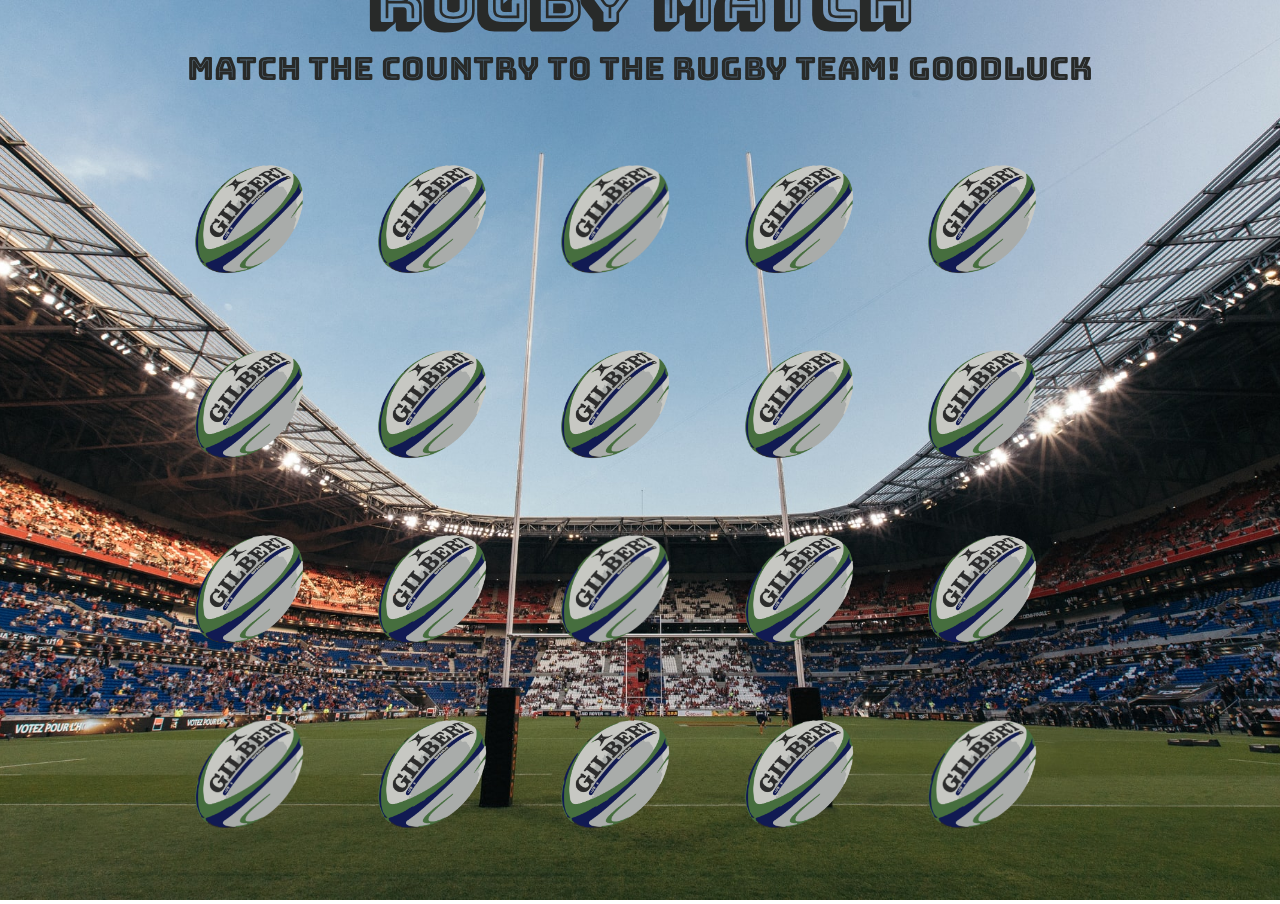
<file: index.html>
<!DOCTYPE html>
<html lang="en">
<head>
    <meta charset="UTF-8">
    <meta name="viewport" content="width=device-width, initial-scale=1.0">
    <meta http-equiv="X-UA-Compatible" content="ie=edge">
    <link href="https://fonts.googleapis.com/css?family=Bungee+Inline|Bungee+Shade&display=swap" rel="stylesheet">
    <link href=style.css rel="stylesheet">
    
    <title>Rugby Match</title>
</head>
<body>
    <h1 class="title">Rugby Match</h1>
  
  
    <!-- ---------------------------------------------------------------------Instructions------------------------------------------------------------ -->
    <div class="rugby-pitch">
        <div class="referee-container">
            <div class="instructions">
                <p>Match the country to the rugby team! Goodluck</p>
            </div>
        </div>
        <!-- -------------------------------------------------------Game Board------------------------------------------------------- -->
        <div class="play-card">
            <div class="backside face">
                <img class="ball" src="assets/images/rugby-ball.png" />
            </div>
            <div class="frontside face">
                <img class="front-side" src="assets/images/flags/argentina.png" />
            </div>
        </div>
         <div class="play-card">
            <div class="backside face">
                <img class="ball" src="assets/images/rugby-ball.png" />
            </div>
            <div class="frontside face">
                <img class="front-side" src="assets/images/flags/australia.png" />
            </div>
        </div>
         <div class="play-card">
            <div class="backside face">
                <img class="ball" src="assets/images/rugby-ball.png" />
            </div>
            <div class="frontside face">
                <img class="front-side" src="assets/images/flags/england.png" />
            </div>
        </div>
         <div class="play-card">
            <div class="backside face">
                <img class="ball" src="assets/images/rugby-ball.png" />
            </div>
            <div class="frontside face">
                <img class="front-side" src="assets/images/flags/france.png" />
            </div>
        </div>
         <div class="play-card">
            <div class="backside face">
                <img class="ball" src="assets/images/rugby-ball.png" />
            </div>
            <div class="frontside face">
                <img class="front-side" src="assets/images/flags/ireland.png" />
            </div>
        </div>
         <div class="play-card">
            <div class="backside face">
                <img class="ball" src="assets/images/rugby-ball.png" />
            </div>
            <div class="frontside face">
                <img class="front-side" src="assets/images/flags/japan.png" />
            </div>
        </div>
         <div class="play-card">
            <div class="backside face">
                <img class="ball" src="assets/images/rugby-ball.png" />
            </div>
            <div class="frontside face">
                <img class="front-side" src="assets/images/flags/new-zealand.png" />
            </div>
        </div>
         <div class="play-card">
            <div class="backside face">
                <img class="ball" src="assets/images/rugby-ball.png" />
            </div>
            <div class="frontside face">
                <img class="front-side" src="assets/images/flags/scotland-flag.png" />
            </div>
        </div>
         <div class="play-card">
            <div class="backside face">
                <img class="ball" src="assets/images/rugby-ball.png" />
            </div>
            <div class="frontside face">
                <img class="front-side" src="assets/images/flags/south-africa.png" />
            </div>
        </div>
         <div class="play-card">
            <div class="backside face">
                <img class="ball" src="assets/images/rugby-ball.png" />
            </div>
            <div class="frontside face">
                <img class="front-side" src="assets/images/flags/wales.png" />
            </div>
        </div>
         <div class="play-card">
            <div class="backside face">
                <img class="ball" src="assets/images/rugby-ball.png" />
            </div>
            <div class="frontside face">
                <img class="front-side" src="assets/images/logos/all-blacks.png" />
            </div>
        </div>
         <div class="play-card">
            <div class="backside face">
                <img class="ball" src="assets/images/rugby-ball.png" />
            </div>
            <div class="frontside face">
                <img class="front-side" src="assets/images/logos/brave-blossoms.png" />
            </div>
        </div>
         <div class="play-card">
            <div class="backside face">
                <img class="ball" src="assets/images/rugby-ball.png" />
            </div>
            <div class="frontside face">
                <img class="front-side" src="assets/images/logos/irfu.png" />
            </div>
        </div>
         <div class="play-card">
            <div class="backside face">
                <img class="ball" src="assets/images/rugby-ball.png" />
            </div>
            <div class="frontside face">
                <img class="front-side" src="assets/images/logos/les-bleus.png" />
            </div>
        </div>
         <div class="play-card">
            <div class="backside face">
                <img class="ball" src="assets/images/rugby-ball.png" />
            </div>
            <div class="frontside face">
                <img class="front-side" src="assets/images/logos/los-pumas.png" />
            </div>
        </div>
         <div class="play-card">
            <div class="backside face">
                <img class="ball" src="assets/images/rugby-ball.png" />
            </div>
            <div class="frontside face">
                <img class="front-side" src="assets/images/logos/roses.png" />
            </div>
        </div>
         <div class="play-card">
            <div class="backside face">
                <img class="ball" src="assets/images/rugby-ball.png" />
            </div>
            <div class="frontside face">
                <img class="front-side" src="assets/images/logos/scotland-rugby.jpg" />
            </div>
        </div>
         <div class="play-card">
            <div class="backside face">
                <img class="ball" src="assets/images/rugby-ball.png" />
            </div>
            <div class="frontside face">
                <img class="front-side" src="assets/images/logos/springboks.png" />
            </div>
        </div>
         <div class="play-card">
            <div class="backside face">
                <img class="ball" src="assets/images/rugby-ball.png" />
            </div>
            <div class="frontside face">
                <img class="front-side" src="assets/images/logos/wallabies.png" />
            </div>
        </div>
         <div class="play-card">
            <div class="backside face">
                <img class="ball" src="assets/images/rugby-ball.png" />
            </div>
            <div class="frontside face">
                <img class="front-side" src="assets/images/logos/wru.png" />
            </div>
        </div>
    </div>
    <script
  src="https://code.jquery.com/jquery-3.4.1.js"
  integrity="sha256-WpOohJOqMqqyKL9FccASB9O0KwACQJpFTUBLTYOVvVU="
  crossorigin="anonymous"></script>
    <script src="scripts.js"></script>
</body>
</html>
</file>
